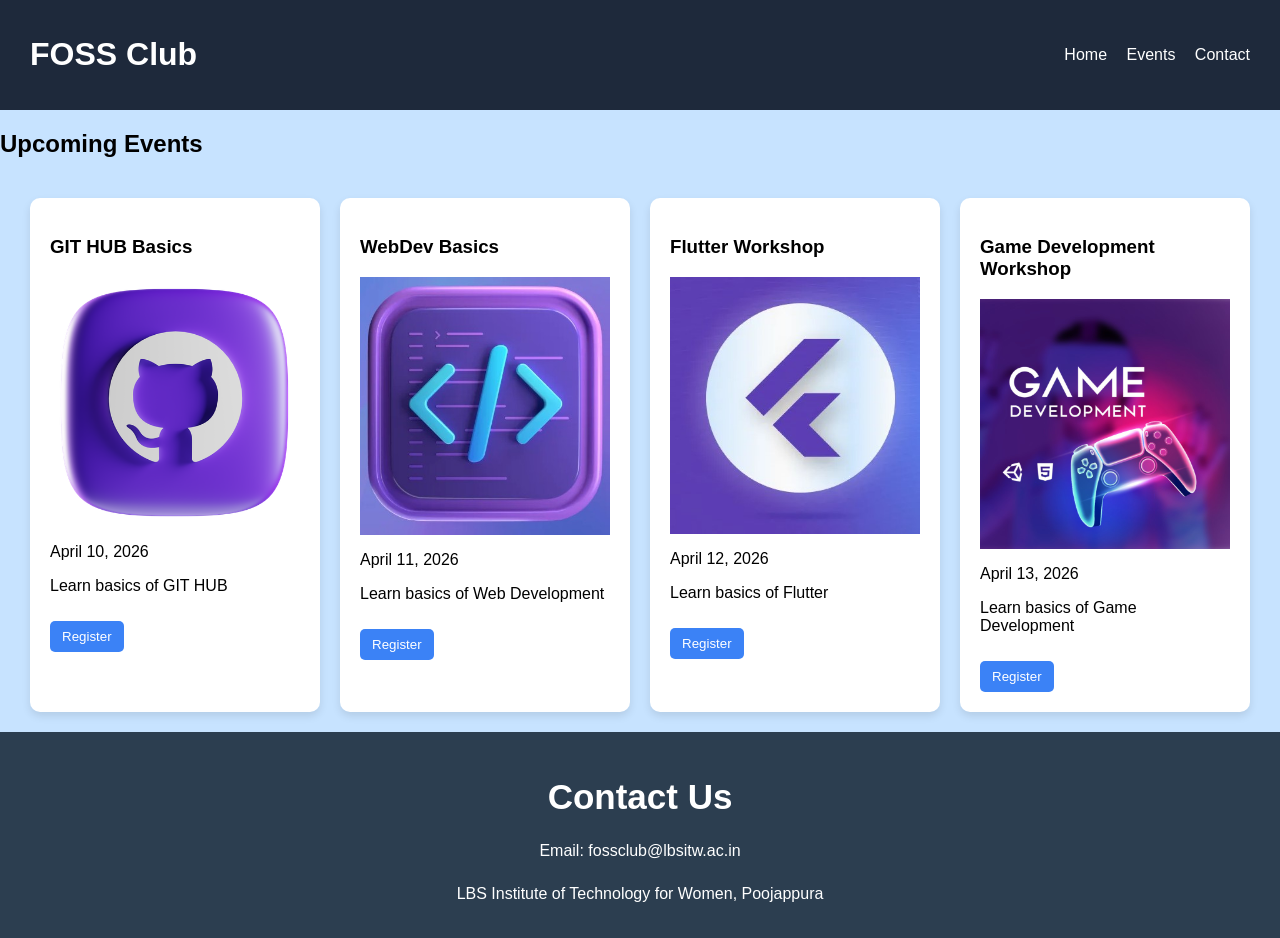
<file: index.html>
<!DOCTYPE html>
<html lang="en">
<head>
  <meta charset="UTF-8">
  <title>FOSS Club Events</title>
  <link rel="stylesheet" href="style.css">
</head>
<body>

  <header>
    <h1>FOSS Club</h1>
    <nav>
      <a href="#">Home</a>
      <a href="#">Events</a>
      <a href="#">Contact</a>
    </nav>
  </header>

    <h2>Upcoming Events</h2>

      <div class="card_container">        
        <div class="card">
          <h3>GIT HUB Basics</h3>
          <img src="github.webp" alt="github logo">
         <p class="date">April 10, 2026</p>
          <p>Learn basics of GIT HUB</p>
          <a href="comingsoon.html">
             <button>Register</button>
          </a>  
        </div>
        <div class="card">
          <h3>WebDev Basics</h3>
          <img src="webdev.jpg" alt="web Development img">
          <p class="date">April 11, 2026</p>
          <p>Learn basics of Web Development</p>
          <a href="comingsoon.html">
             <button>Register</button>
          </a>
       </div>
        <div class="card">
        <h3>Flutter Workshop</h3>
        <img src="flutter.jpg" alt="flutter">
        <p class="date">April 12, 2026</p>
        <p>Learn basics of Flutter</p>
        <a href="comingsoon.html">
             <button>Register</button>
          </a>
      </div>
      <div class="card">
        <h3>Game Development Workshop</h3>
        <img src="gamedev.jpg" alt="flutter">
        <p class="date">April 13, 2026</p>
        <p>Learn basics of Game Development</p>
        <a href="comingsoon.html">
             <button>Register</button>
          </a>
      </div>
    </div>

  <section id="contact">
    <h3>Contact Us</h3>
    <p>Email: fossclub@lbsitw.ac.in</p>
    <p>LBS Institute of Technology for Women, Poojappura</p>
  </section>
</body>
</html>
</file>
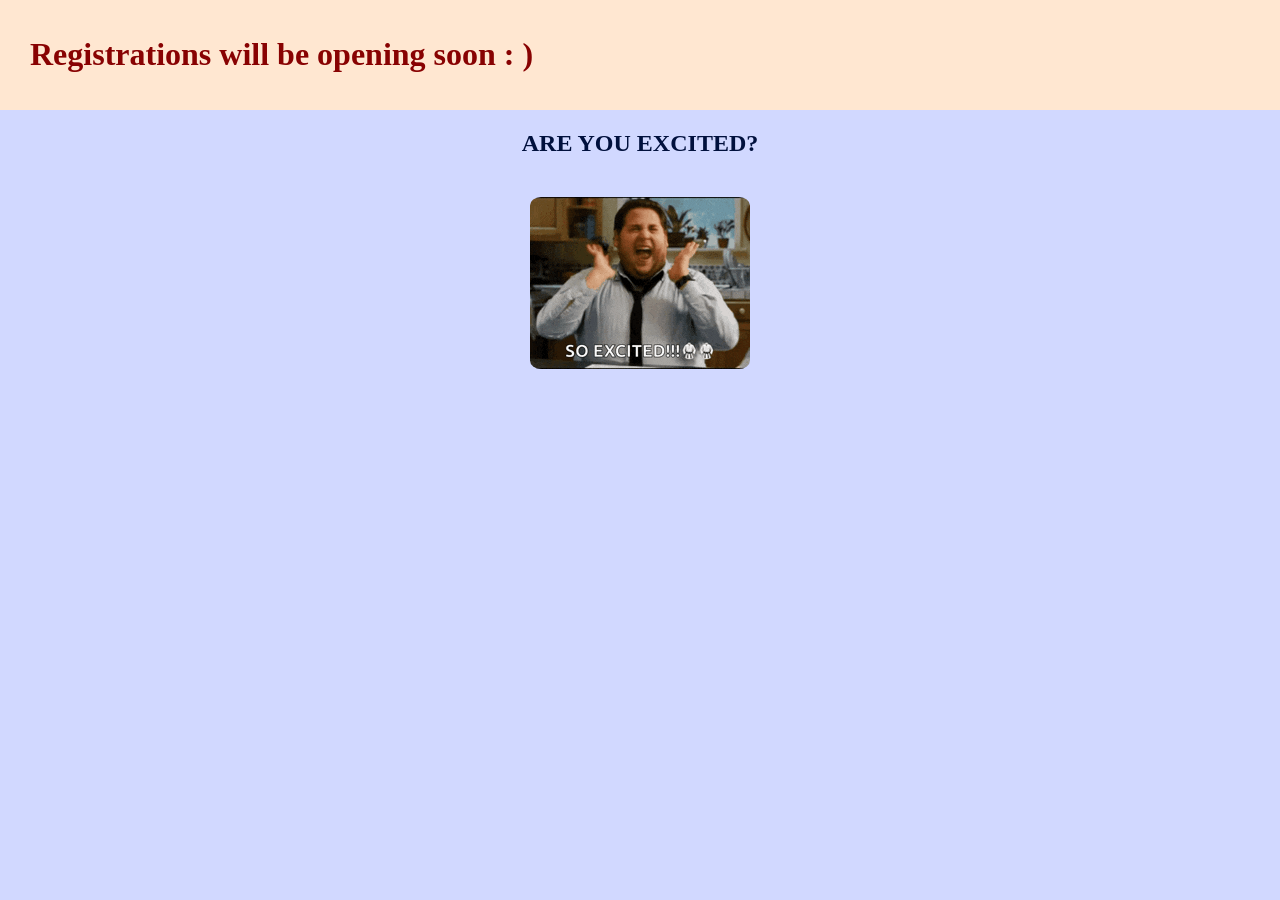
<file: comingsoon.html>
<!DOCTYPE html>
<html lang="en">
<head>
    <meta charset="UTF-8">
    <meta name="viewport" content="width=device-width, initial-scale=1.0">
    <link rel="stylesheet" href="style.css">
    <title>Registrations Opening Soon</title>
    
</head>
<body class="bodyclass">
    <header class="cs">
        <h1>Registrations will be opening soon : )</h1>
    </header>
    <div class="ex">
    <h2>ARE YOU EXCITED?</h2>
    </div>
    <div class="exited">
        <img src="exited.gif" alt="excited">
    </div>
</body>
</html>
</file>
<file: style.css>
body {
  margin: 0;
  font-family: Arial, sans-serif;
  background-color: #c7e3ff;
}

header {
  background-color: #1e293b;
  color: white;
  padding: 15px 30px;
  display: flex;
  justify-content: space-between;
  align-items: center;
}

nav a {
  color: white;
  margin-left: 15px;
  text-decoration: none;
}

nav a:hover {
  text-decoration: underline;
}

.events {
  padding: 30px;
  text-align: center;
}

.events h2 {
  margin-bottom: 20px;
}
.card_container{
  display: flex;
  flex-wrap: wrap;
  gap: 20px;
  justify-content: center;
  padding: 20px;

}
.card {
  
  background-color: white;
  padding: 20px;
  width: 250px;
  border-radius: 10px;
  box-shadow: 0 4px 8px rgba(0,0,0,0.1);
  text-align: left;

}
img {
  max-width: 100%;
  height: auto;
  display: block;
}

button {
  margin-top: 10px;
  padding: 8px 12px;
  border: none;
  background-color: #3b82f6;
  color: white;
  border-radius: 5px;
  cursor: pointer;
}
#contact {
  background-color: #2c3e50; 
  color: #ffffff;            
  padding: 10px 10px;        
  text-align: center;       
  margin-top: auto;
}

#contact h3 {
  font-size: 35px;
  margin-bottom: 15px;
}

#contact p {
  margin: 25px;
  font-size: medium;
  
}

.bodyclass{

  background-color: #d1d8ff;
  display: flex;
  flex-direction: column;
  
}
.cs{
    background-color: #ffe7d1;
    color: #880202;
    text-align: center;
    font-family: 'Times New Roman', Times, serif;
    padding: 15px 30px;
    display: flex;
    justify-content: space-between;
    align-items: center;


}
.ex{
  color: #00103d;
  font-family: 'Times New Roman', Times, serif;
  text-align: center;


}
.exited{
    display: flex;
    justify-content: center; 
    align-items: center;    
    padding: 20px;
}

.exited img{
  max-width: 90%;
  height: auto;
  border-radius: 5%;

}
</file>
